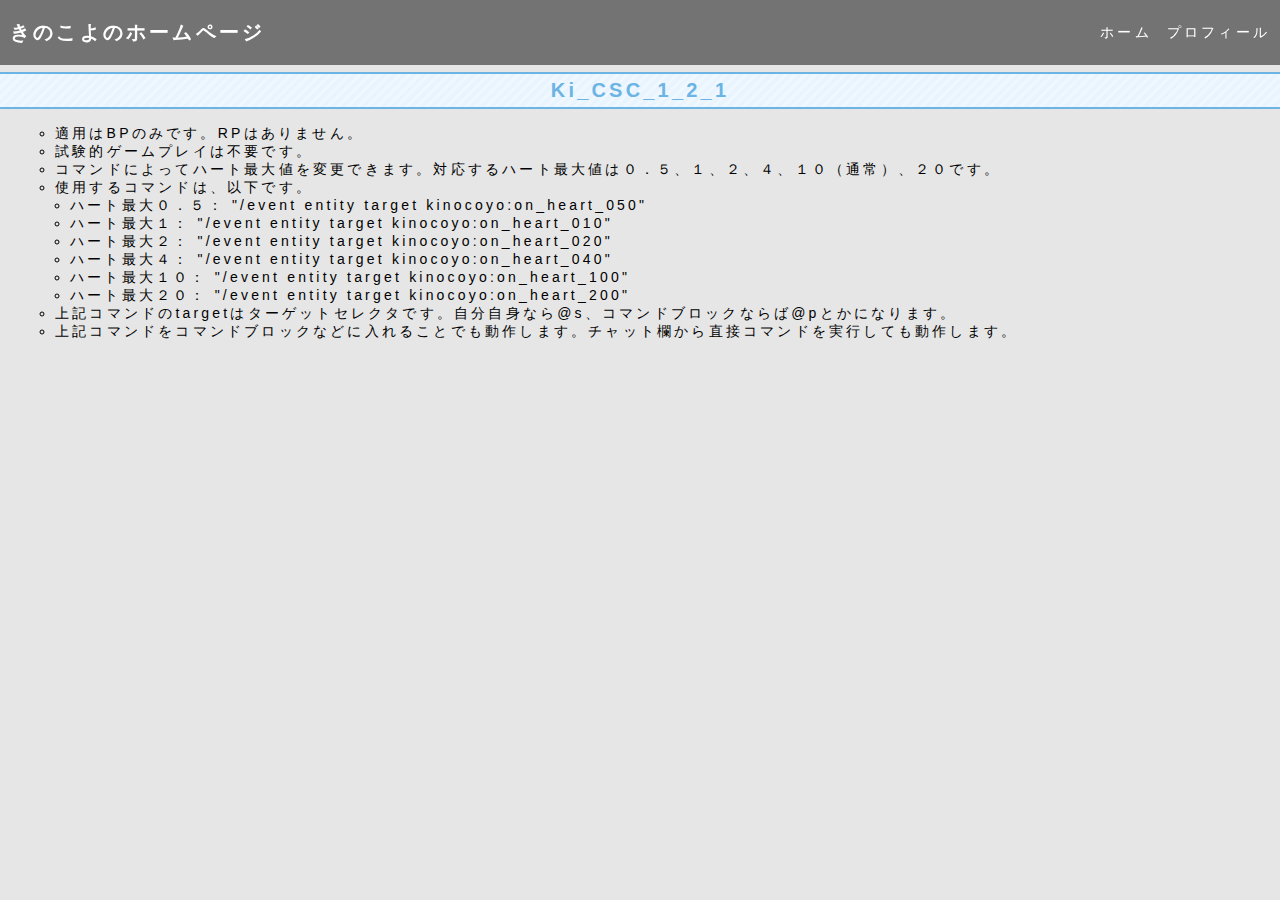
<file: manual/manual_CSC_1_2_1.html>
<html>

<head>
  <meta charset='utf-8'>

  <meta property="og:description" content="ホリデークラフター：きのこよが自作したアドオン（ビヘイビアーパックなど）を公開しています。ご自由にダウンロードください。">
  <meta property="og:title" content="きのこよのアドオンの使い方">
  <meta property="og:image" content="https://kinocoyo22.github.io/image/og.jpeg">
  <meta property="og:image:width" content="1920">
  <meta property="og:image:height" content="1080">
  <meta name="theme-color" content="#ffc7fd">
  <meta property="og:type" content="website">
  <meta property="og:url" content="https://kinocoyo22.github.io/index.html">
  <meta charset="utf-8">

  <meta name="viewport" content="width=device-width, initial-scale=1.0">
  <title>kinocoyo add-on page</title>
  <link rel="stylesheet" href="../css/style.css">
  <meta name="viewport"
    content="width=device-width,initial-scale=1.0,minimum-scale=1.0,maximum-scale=1.0,user-scalable=no">

</head>

<body>
  <header id="header_common">
    <script src="../js/header_common.js"></script>
  </header>

  <!--
  <header>
    <h1>
      <a href="https://kinocoyo22.github.io/index.html">きのこよのホームページ</a>
    </h1>
    <nav class="pc-nav">
      <ul>
        <li><a href="#" type=“button” onclick="location.href='../index.html'">ホーム</a></li>
        <li><a href="#" type=“button” onclick="location.href='../profile.html'">プロフィール</a></li>
      </ul>
    </nav>
    <nav class="header__nav nav" id="js-nav">
      <ul class="nav__items nav-items">

        <li class="nav-items__item"><a href="../index.html">ホーム</a></li>
        <li class="nav-items__item"><a href="../profile.html">プロフィール</a></li>

      </ul>
    </nav>
    <button class="header__hamburger hamburger" id="js-hamburger">
      <span></span>
      <span></span>
      <span></span>
      </buttom>
  </header>
  -->
  <br>
  <br>
  <br>
  <div class="top-contents">

    <br>
    <!-- World -->
    <h1 align="center">Ki_CSC_1_2_1</h1>
    <p class="manual">
    <ul class="manual">
    <ul>
      <li>適用はBPのみです。RPはありません。</li>
      <li>試験的ゲームプレイは不要です。</li>
      <li>コマンドによってハート最大値を変更できます。対応するハート最大値は０．５、１、２、４、１０（通常）、２０です。</li>
      <li>使用するコマンドは、以下です。
        <ul>
          <li>ハート最大０．５： "/event entity target kinocoyo:on_heart_050" </li>
          <li>ハート最大１： "/event entity target kinocoyo:on_heart_010" </li>
          <li>ハート最大２： "/event entity target kinocoyo:on_heart_020" </li>
          <li>ハート最大４： "/event entity target kinocoyo:on_heart_040" </li>
          <li>ハート最大１０： "/event entity target kinocoyo:on_heart_100" </li>
          <li>ハート最大２０： "/event entity target kinocoyo:on_heart_200" </li>
        </ul>
      </li>
      <li>上記コマンドのtargetはターゲットセレクタです。自分自身なら@s、コマンドブロックならば@pとかになります。</li>
      <li>上記コマンドをコマンドブロックなどに入れることでも動作します。チャット欄から直接コマンドを実行しても動作します。</li>
    </ul>
  </ul>
    </p>

    <br>

    <!-- END top-contents -->

  </div>

  <script src="../js/hamburger_common.js"></script>

</body>

</html>
</file>
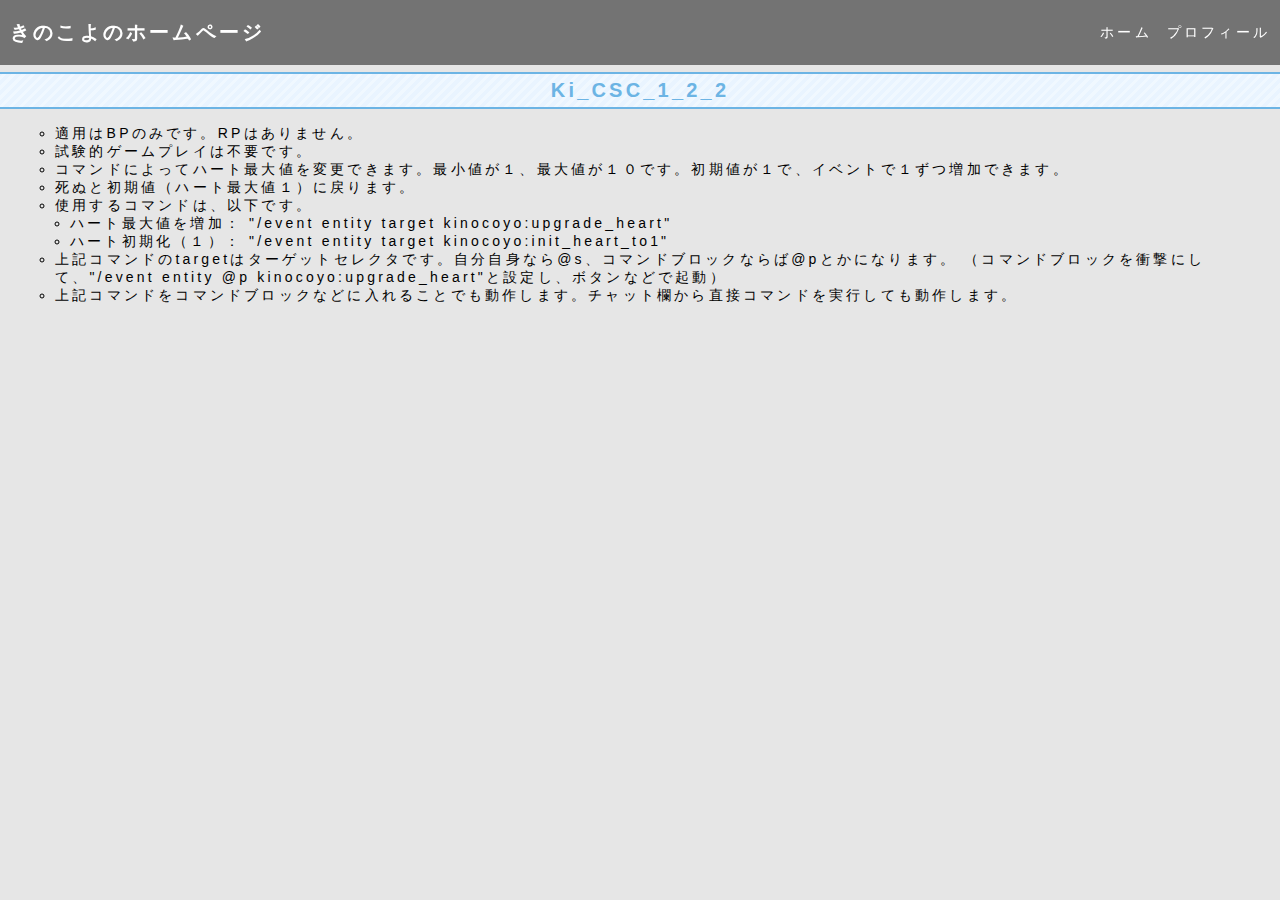
<file: manual/manual_CSC_1_2_2.html>
<html>

<head>
  <meta charset='utf-8'>

  <meta property="og:description" content="ホリデークラフター：きのこよが自作したアドオン（ビヘイビアーパックなど）を公開しています。ご自由にダウンロードください。">
  <meta property="og:title" content="きのこよのアドオンの使い方">
  <meta property="og:image" content="https://kinocoyo22.github.io/image/og.jpeg">
  <meta property="og:image:width" content="1920">
  <meta property="og:image:height" content="1080">
  <meta name="theme-color" content="#ffc7fd">
  <meta property="og:type" content="website">
  <meta property="og:url" content="https://kinocoyo22.github.io/index.html">
  <meta charset="utf-8">

  <meta name="viewport" content="width=device-width, initial-scale=1.0">
  <title>kinocoyo add-on page</title>
  <link rel="stylesheet" href="../css/style.css">
  <meta name="viewport"
    content="width=device-width,initial-scale=1.0,minimum-scale=1.0,maximum-scale=1.0,user-scalable=no">

</head>

<body>
  <header id="header_common">
    <script src="../js/header_common.js"></script>
  </header>

  <br>
  <br>
  <br>
  <div class="top-contents">

    <br>
    <!-- World -->
    <h1 align="center">Ki_CSC_1_2_2</h1>
    <p class="manual">
    <ul class="manual">
    <ul>
      <li>適用はBPのみです。RPはありません。</li>
      <li>試験的ゲームプレイは不要です。</li>
      <li>コマンドによってハート最大値を変更できます。最小値が１、最大値が１０です。初期値が１で、イベントで１ずつ増加できます。
      </li>
      <li>死ぬと初期値（ハート最大値１）に戻ります。
      </li>
      <li>使用するコマンドは、以下です。
        <ul>
          <li>ハート最大値を増加： "/event entity target kinocoyo:upgrade_heart" </li>
          <li>ハート初期化（１）： "/event entity target kinocoyo:init_heart_to1" </li>
        </ul>
      </li>
      <li>
        上記コマンドのtargetはターゲットセレクタです。自分自身なら@s、コマンドブロックならば@pとかになります。
        （コマンドブロックを衝撃にして、"/event entity @p kinocoyo:upgrade_heart"と設定し、ボタンなどで起動）
      </li>
      <li>上記コマンドをコマンドブロックなどに入れることでも動作します。チャット欄から直接コマンドを実行しても動作します。</li>
    </ul>
  </ul>
    </p>
    <br>

    <!-- END top-contents -->

  </div>

  <script src="../js/hamburger_common.js"></script>

</body>

</html>
</file>
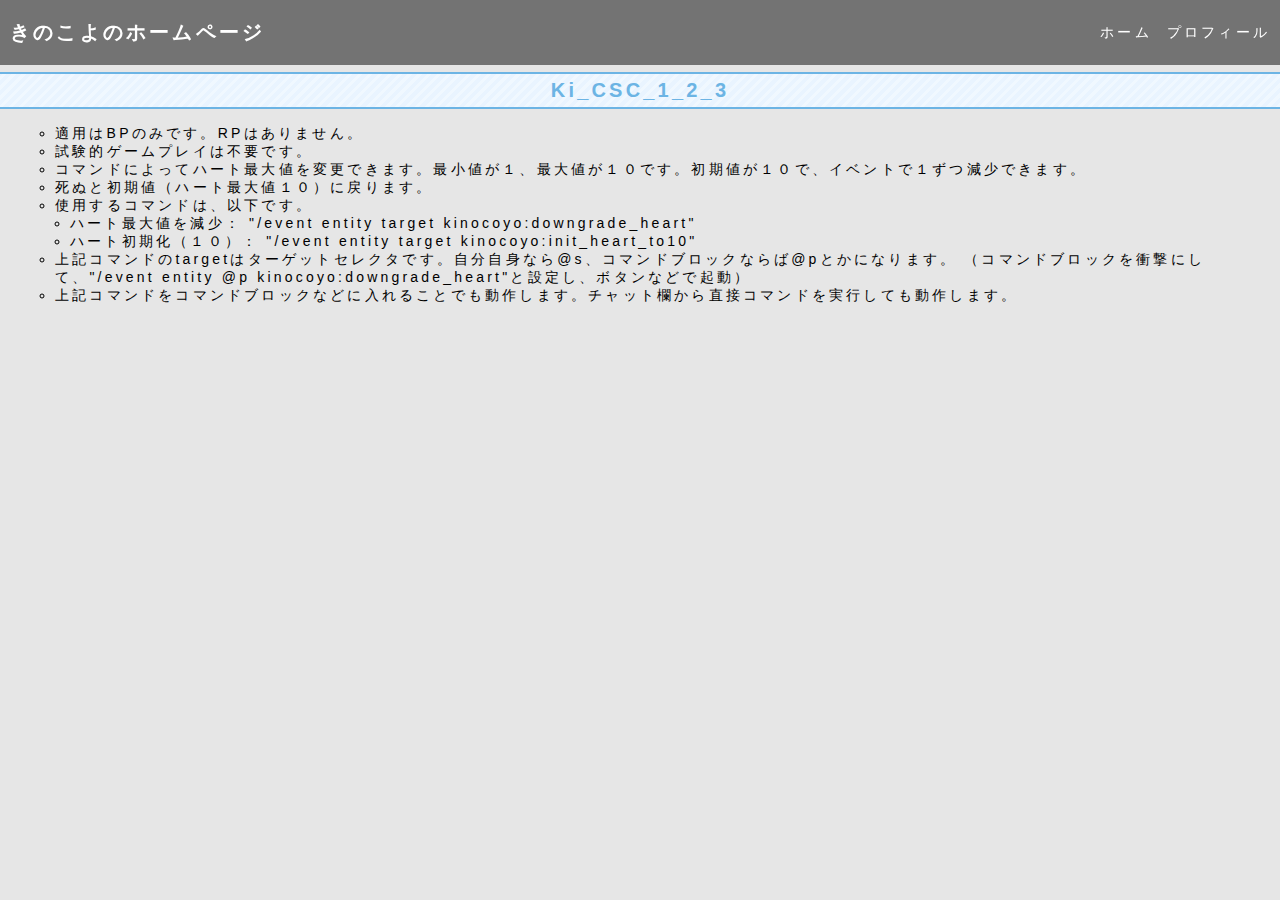
<file: manual/manual_CSC_1_2_3.html>
<html>

<head>
  <meta charset='utf-8'>

  <meta property="og:description" content="ホリデークラフター：きのこよが自作したアドオン（ビヘイビアーパックなど）を公開しています。ご自由にダウンロードください。">
  <meta property="og:title" content="きのこよのアドオンの使い方">
  <meta property="og:image" content="https://kinocoyo22.github.io/image/og.jpeg">
  <meta property="og:image:width" content="1920">
  <meta property="og:image:height" content="1080">
  <meta name="theme-color" content="#ffc7fd">
  <meta property="og:type" content="website">
  <meta property="og:url" content="https://kinocoyo22.github.io/index.html">
  <meta charset="utf-8">

  <meta name="viewport" content="width=device-width, initial-scale=1.0">
  <title>kinocoyo add-on page</title>
  <link rel="stylesheet" href="../css/style.css">
  <meta name="viewport"
    content="width=device-width,initial-scale=1.0,minimum-scale=1.0,maximum-scale=1.0,user-scalable=no">

</head>

<body>
  <header id="header_common">
    <script src="../js/header_common.js"></script>
  </header>

  <br>
  <br>
  <br>
  <div class="top-contents">

    <br>
    <!-- World -->
    <h1 align="center">Ki_CSC_1_2_3</h1>
    <p class="manual">
    <ul class="manual">
    <ul>
      <li>適用はBPのみです。RPはありません。</li>
      <li>試験的ゲームプレイは不要です。</li>
      <li>コマンドによってハート最大値を変更できます。最小値が１、最大値が１０です。初期値が１０で、イベントで１ずつ減少できます。
      </li>
      <li>死ぬと初期値（ハート最大値１０）に戻ります。
      </li>
      <li>使用するコマンドは、以下です。
        <ul>
          <li>ハート最大値を減少： "/event entity target kinocoyo:downgrade_heart" </li>
          <li>ハート初期化（１０）： "/event entity target kinocoyo:init_heart_to10" </li>
        </ul>
      </li>
      <li>
        上記コマンドのtargetはターゲットセレクタです。自分自身なら@s、コマンドブロックならば@pとかになります。
        （コマンドブロックを衝撃にして、"/event entity @p kinocoyo:downgrade_heart"と設定し、ボタンなどで起動）
      </li>
      <li>上記コマンドをコマンドブロックなどに入れることでも動作します。チャット欄から直接コマンドを実行しても動作します。</li>
    </ul>
  </ul>
    </p>
    <br>

    <!-- END top-contents -->

  </div>

  <script src="../js/hamburger_common.js"></script>

</body>

</html>
</file>
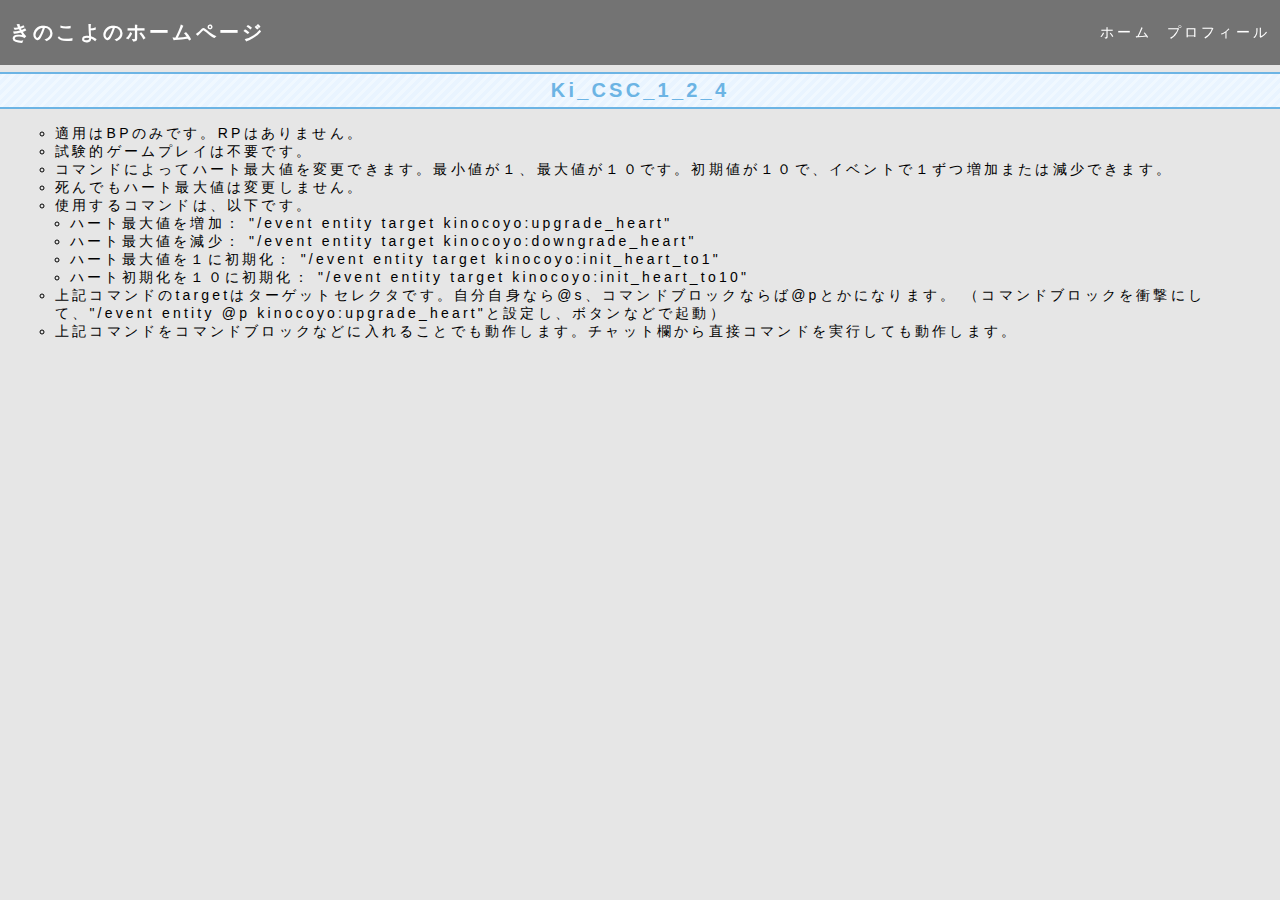
<file: manual/manual_CSC_1_2_4.html>
<html>

<head>
  <meta charset='utf-8'>

  <meta property="og:description" content="ホリデークラフター：きのこよが自作したアドオン（ビヘイビアーパックなど）を公開しています。ご自由にダウンロードください。">
  <meta property="og:title" content="きのこよのアドオンの使い方">
  <meta property="og:image" content="https://kinocoyo22.github.io/image/og.jpeg">
  <meta property="og:image:width" content="1920">
  <meta property="og:image:height" content="1080">
  <meta name="theme-color" content="#ffc7fd">
  <meta property="og:type" content="website">
  <meta property="og:url" content="https://kinocoyo22.github.io/index.html">
  <meta charset="utf-8">

  <meta name="viewport" content="width=device-width, initial-scale=1.0">
  <title>kinocoyo add-on page</title>
  <link rel="stylesheet" href="../css/style.css">
  <meta name="viewport"
    content="width=device-width,initial-scale=1.0,minimum-scale=1.0,maximum-scale=1.0,user-scalable=no">

</head>

<body>
  <header id="header_common">
    <script src="../js/header_common.js"></script>
  </header>

  <br>
  <br>
  <br>
  <div class="top-contents">

    <br>
    <!-- World -->
    <h1 align="center">Ki_CSC_1_2_4</h1>
    <p class="manual">
    <ul class="manual">
    <ul>
      <li>適用はBPのみです。RPはありません。</li>
      <li>試験的ゲームプレイは不要です。</li>
      <li>コマンドによってハート最大値を変更できます。最小値が１、最大値が１０です。初期値が１０で、イベントで１ずつ増加または減少できます。
      </li>
      <li>死んでもハート最大値は変更しません。
      </li>
      <li>使用するコマンドは、以下です。
        <ul>
          <li>ハート最大値を増加： "/event entity target kinocoyo:upgrade_heart" </li>
          <li>ハート最大値を減少： "/event entity target kinocoyo:downgrade_heart" </li>
          <li>ハート最大値を１に初期化： "/event entity target kinocoyo:init_heart_to1" </li>
          <li>ハート初期化を１０に初期化： "/event entity target kinocoyo:init_heart_to10" </li>
        </ul>
      </li>
      <li>
        上記コマンドのtargetはターゲットセレクタです。自分自身なら@s、コマンドブロックならば@pとかになります。
        （コマンドブロックを衝撃にして、"/event entity @p kinocoyo:upgrade_heart"と設定し、ボタンなどで起動）
      </li>
      <li>上記コマンドをコマンドブロックなどに入れることでも動作します。チャット欄から直接コマンドを実行しても動作します。</li>
    </ul>
  </ul>
    </p>
    <br>

    <!-- END top-contents -->

  </div>

  <script src="../js/hamburger_common.js"></script>

</body>

</html>
</file>
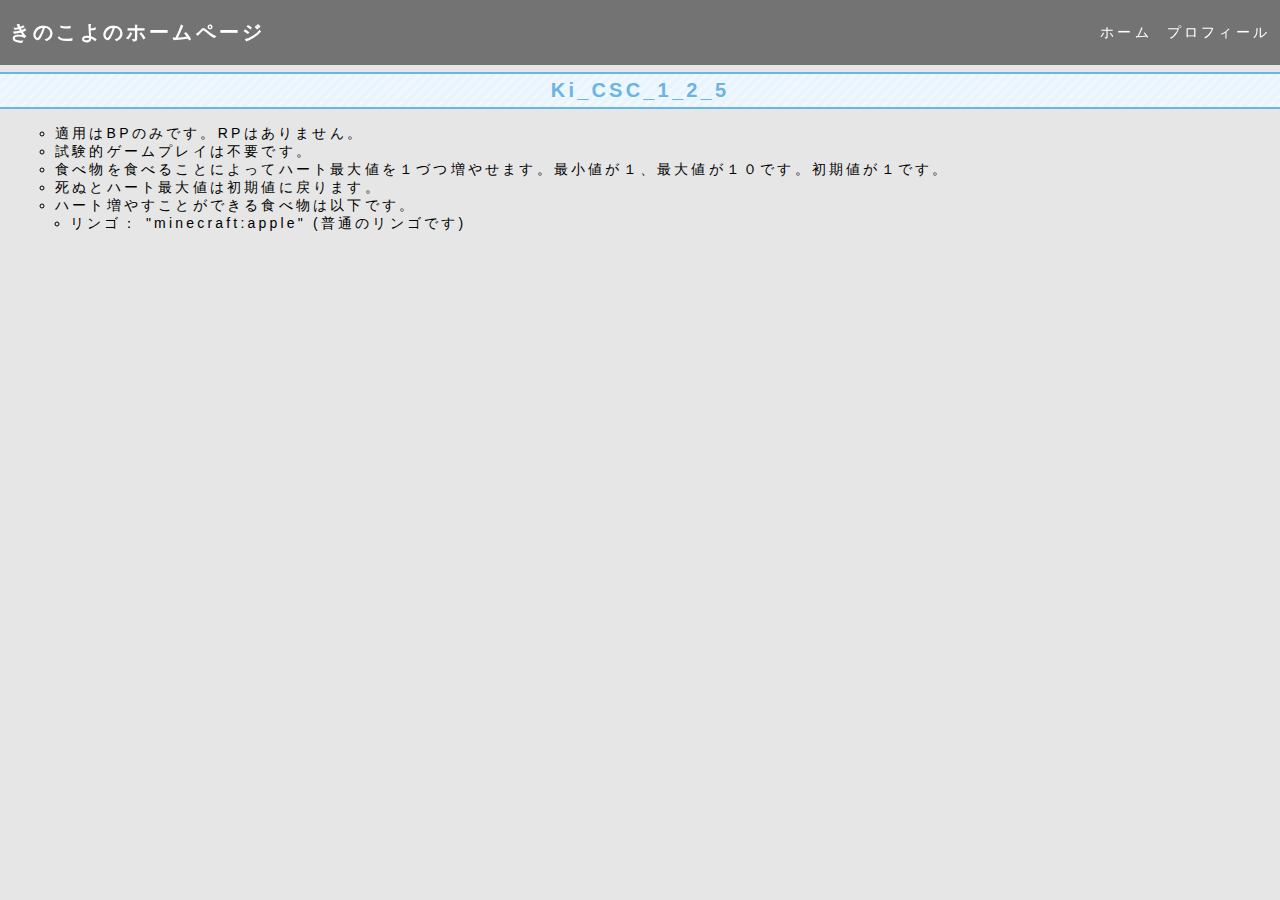
<file: manual/manual_CSC_1_2_5.html>
<html>

<head>
  <meta charset='utf-8'>

  <meta property="og:description" content="ホリデークラフター：きのこよが自作したアドオン（ビヘイビアーパックなど）を公開しています。ご自由にダウンロードください。">
  <meta property="og:title" content="きのこよのアドオンの使い方">
  <meta property="og:image" content="https://kinocoyo22.github.io/image/og.jpeg">
  <meta property="og:image:width" content="1920">
  <meta property="og:image:height" content="1080">
  <meta name="theme-color" content="#ffc7fd">
  <meta property="og:type" content="website">
  <meta property="og:url" content="https://kinocoyo22.github.io/index.html">
  <meta charset="utf-8">

  <meta name="viewport" content="width=device-width, initial-scale=1.0">
  <title>kinocoyo add-on page</title>
  <link rel="stylesheet" href="../css/style.css">
  <meta name="viewport"
    content="width=device-width,initial-scale=1.0,minimum-scale=1.0,maximum-scale=1.0,user-scalable=no">

</head>

<body>
  <header id="header_common">
    <script src="../js/header_common.js"></script>
  </header>

  <br>
  <br>
  <br>
  <div class="top-contents">

    <br>
    <!-- World -->
    <h1 align="center">Ki_CSC_1_2_5</h1>
    <p class="manual">
    <ul class="manual">
    <ul>
      <li>適用はBPのみです。RPはありません。</li>
      <li>試験的ゲームプレイは不要です。</li>
      <li>食べ物を食べることによってハート最大値を１づつ増やせます。最小値が１、最大値が１０です。初期値が１です。
      </li>
      <li>死ぬとハート最大値は初期値に戻ります。
      </li>
      <li>ハート増やすことができる食べ物は以下です。
        <ul>
          <li>リンゴ： "minecraft:apple" (普通のリンゴです)</li>
        </ul>
      </li>
    </ul>
  </ul>
    </p>
    <br>

    <!-- END top-contents -->

  </div>

  <script src="../js/hamburger_common.js"></script>

</body>

</html>
</file>
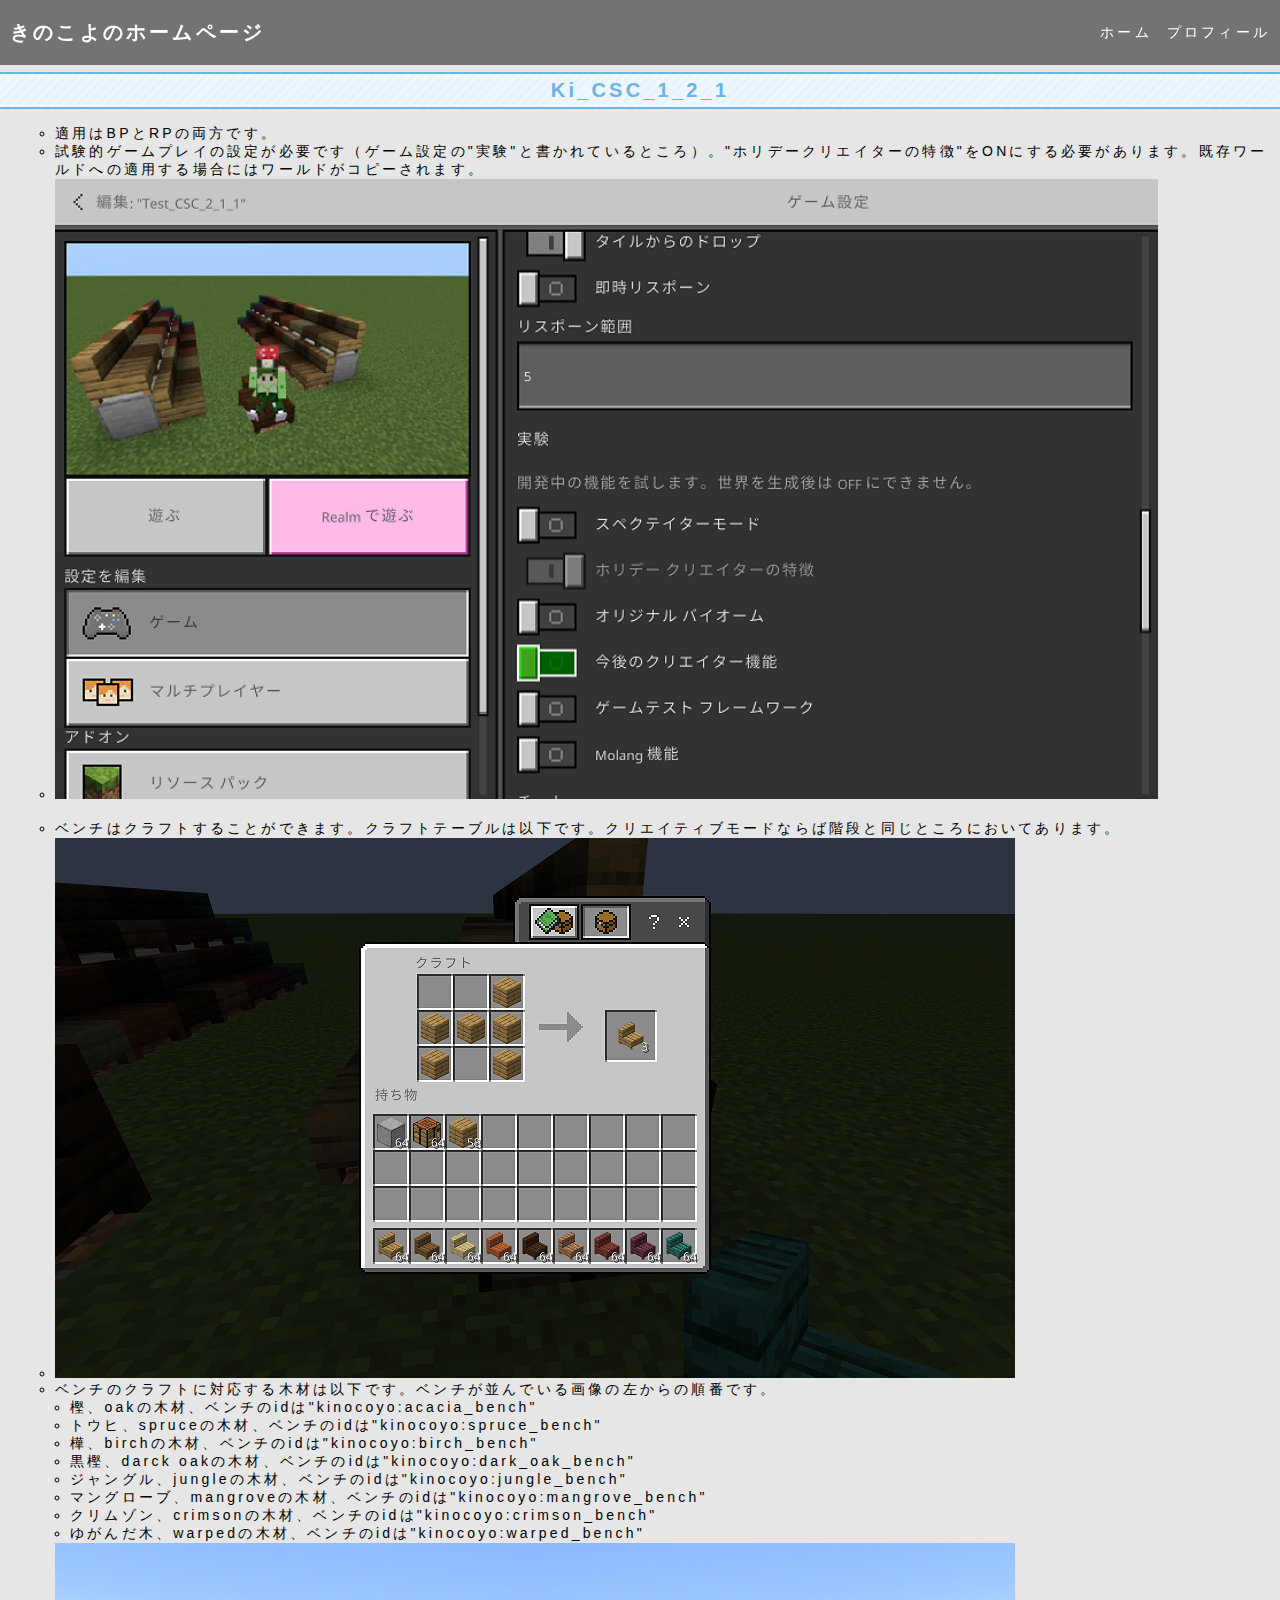
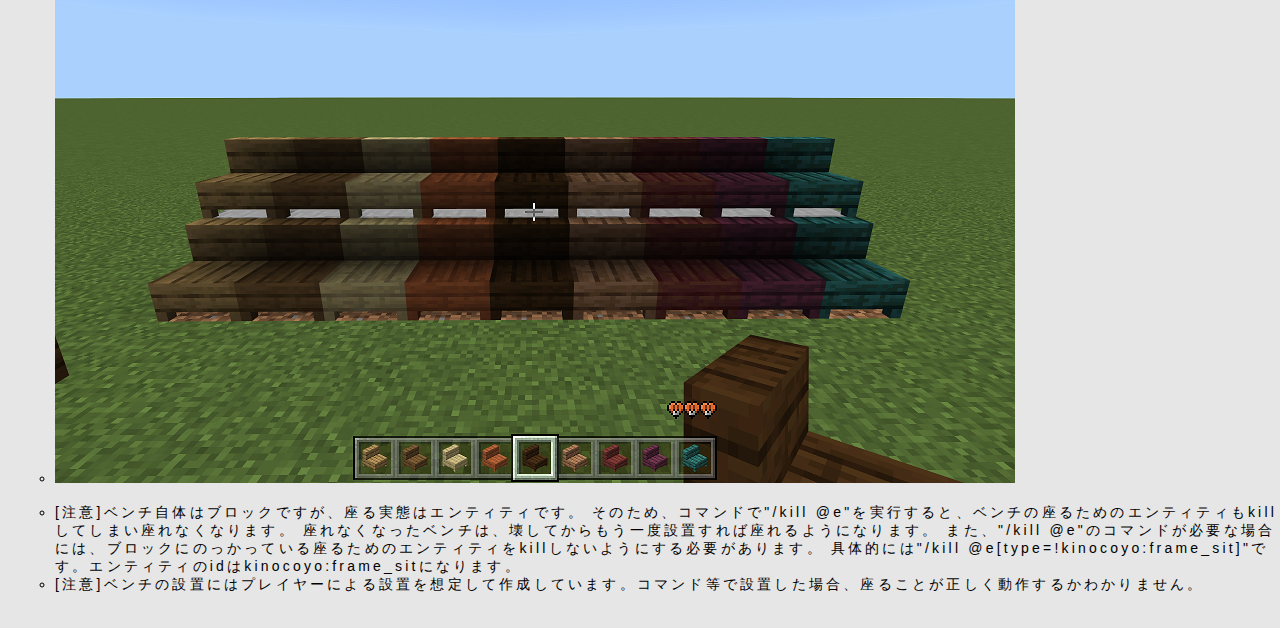
<file: manual/manual_CSC_2_1_1.html>
<html>

<head>
  <meta charset='utf-8'>

  <meta property="og:description" content="ホリデークラフター：きのこよが自作したアドオン（ビヘイビアーパックなど）を公開しています。ご自由にダウンロードください。">
  <meta property="og:title" content="きのこよのアドオンの使い方">
  <meta property="og:image" content="https://kinocoyo22.github.io/image/og.jpeg">
  <meta property="og:image:width" content="1920">
  <meta property="og:image:height" content="1080">
  <meta name="theme-color" content="#ffc7fd">
  <meta property="og:type" content="website">
  <meta property="og:url" content="https://kinocoyo22.github.io/index.html">
  <meta charset="utf-8">

  <meta name="viewport" content="width=device-width, initial-scale=1.0">
  <title>kinocoyo add-on page</title>
  <link rel="stylesheet" href="../css/style.css">
  <meta name="viewport"
    content="width=device-width,initial-scale=1.0,minimum-scale=1.0,maximum-scale=1.0,user-scalable=no">

</head>

<body>
  <header id="header_common">
    <script src="../js/header_common.js"></script>
  </header>


  <br>
  <br>
  <br>
  <div class="top-contents">

    <br>
    <!-- World -->
    <h1 align="center">Ki_CSC_1_2_1</h1>
    <p class="manual">
    <ul class="manual">
      <ul>
        <li>適用はBPとRPの両方です。</li>
        <li>試験的ゲームプレイの設定が必要です（ゲーム設定の"実験"と書かれているところ）。"ホリデークリエイターの特徴"をONにする必要があります。既存ワールドへの適用する場合にはワールドがコピーされます。</li>
        <li><img width="90%" src="./image_CSC_2_1_1/CSC_2_1_1_experimental.png"></li>
      </ul>
    </ul>
    <br>
    <ul class="manual">
      <ul>
        <li>ベンチはクラフトすることができます。クラフトテーブルは以下です。クリエイティブモードならば階段と同じところにおいてあります。</li>
        <li><img width="90%" src="./image_CSC_2_1_1/CSC_2_1_1_crafting.png"></li>
        <li>ベンチのクラフトに対応する木材は以下です。ベンチが並んでいる画像の左からの順番です。
          <ul>
            <li>樫、oakの木材、ベンチのidは"kinocoyo:acacia_bench"</li>
            <li>トウヒ、spruceの木材、ベンチのidは"kinocoyo:spruce_bench"</li>
            <li>樺、birchの木材、ベンチのidは"kinocoyo:birch_bench"</li>
            <li>黒樫、darck oakの木材、ベンチのidは"kinocoyo:dark_oak_bench"</li>
            <li>ジャングル、jungleの木材、ベンチのidは"kinocoyo:jungle_bench"</li>
            <li>マングローブ、mangroveの木材、ベンチのidは"kinocoyo:mangrove_bench"</li>
            <li>クリムゾン、crimsonの木材、ベンチのidは"kinocoyo:crimson_bench"</li>
            <li>ゆがんだ木、warpedの木材、ベンチのidは"kinocoyo:warped_bench"</li>
          </ul>
        </li>
        <li><img width="90%" src="./image_CSC_2_1_1/CSC_2_1_1_linenup.png"></li>
        </li>
      </ul>
    </ul>
    <br>
    <ul class="manual">
      <ul>
        <li>
          [注意]ベンチ自体はブロックですが、座る実態はエンティティです。
          そのため、コマンドで"/kill @e"を実行すると、ベンチの座るためのエンティティもkillしてしまい座れなくなります。
          座れなくなったベンチは、壊してからもう一度設置すれば座れるようになります。
          また、"/kill @e"のコマンドが必要な場合には、ブロックにのっかっている座るためのエンティティをkillしないようにする必要があります。
          具体的には"/kill @e[type=!kinocoyo:frame_sit]"です。エンティティのidはkinocoyo:frame_sitになります。
        </li>
        <li>
          [注意]ベンチの設置にはプレイヤーによる設置を想定して作成しています。コマンド等で設置した場合、座ることが正しく動作するかわかりません。
        </li>
      </ul>
    </ul>
    </p>

    <br>

    <!-- END top-contents -->

  </div>

  <script src="../js/hamburger_common.js"></script>
  <!--
  <script>
    const ham = document.querySelector('#js-hamburger'); //js-hamburgerの要素を取得し、変数hamに格納
    const nav = document.querySelector('#js-nav'); //js-navの要素を取得し、変数navに格納

    ham.addEventListener('click', function () { //ハンバーガーメニューをクリックしたら
      //console.log('ok!');
      ham.classList.toggle('active'); // ハンバーガーメニューにactiveクラスを付け外し
      nav.classList.toggle('active'); // ナビゲーションメニューにactiveクラスを付け外し
    });
  </script>
  -->


</body>

</html>
</file>
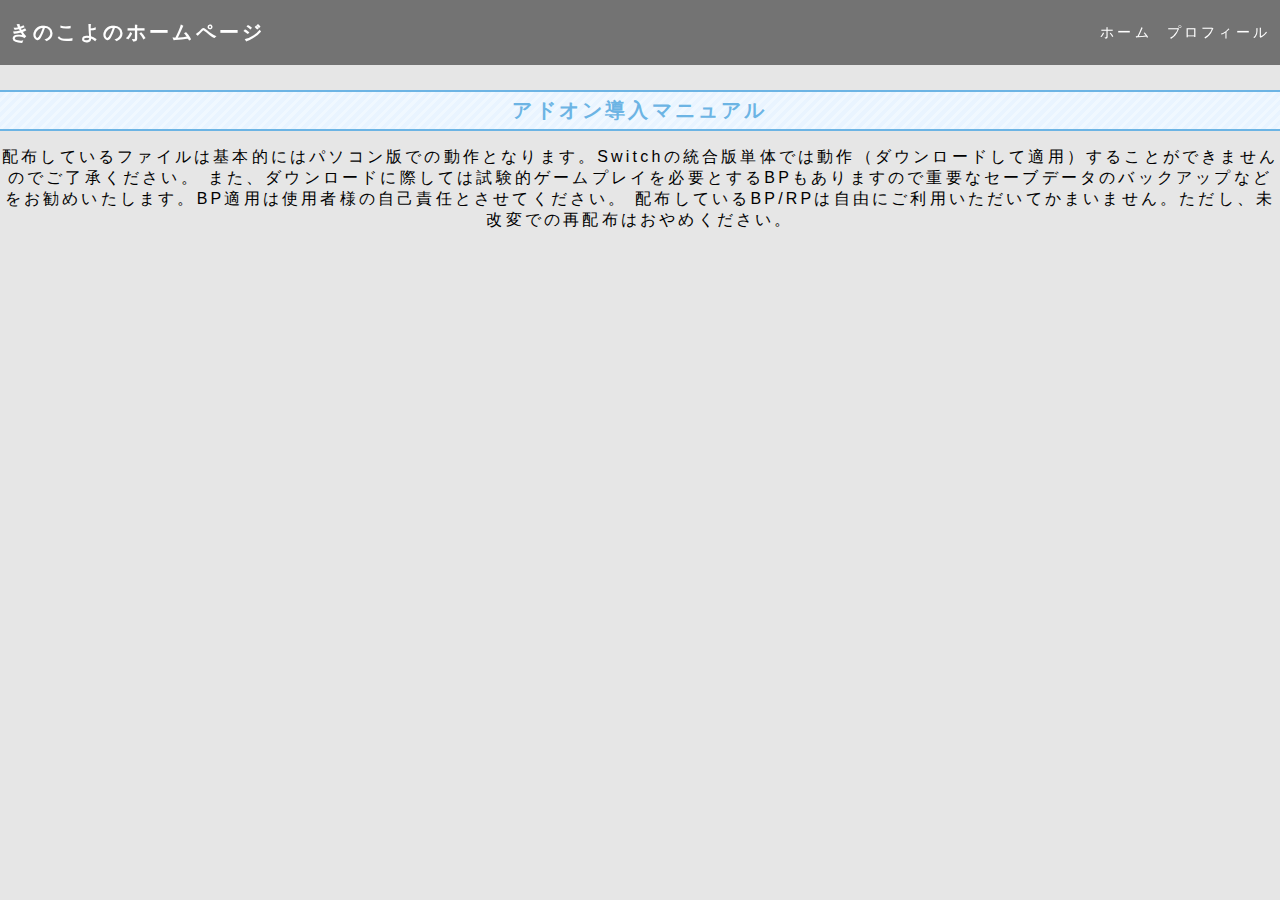
<file: manual/manual_install_addon.html>
<html>

<head>
  <meta charset='utf-8'>

  <meta property="og:description" content="きのこよのアドオン置き場">
  <meta property="og:title" content="きのこよのアドオン置き場">
  <meta property="og:image" content="https://kinocoyo22.github.io/image/og.png">
  <meta property="og:image:width" content="1920">
  <meta property="og:image:height" content="999">
  <meta name="theme-color" content="#ffc7fd">
  <meta property="og:type" content="website">
  <meta property="og:url" content="https://kinocoyo22.github.io/index.html">
  <meta charset="utf-8">

  <meta name="viewport" content="width=device-width, initial-scale=1.0">
  <title>kinocoyo add-on page</title>
  <link rel="stylesheet" href="../css/style.css">
  <meta name="viewport"
    content="width=device-width,initial-scale=1.0,minimum-scale=1.0,maximum-scale=1.0,user-scalable=no">

</head>

<body>
  <header>
    <h1>
      <a href="https://kinocoyo22.github.io/index.html">きのこよのホームページ</a>
    </h1>
    <nav class="pc-nav">
      <ul>
        <li><a href="#" type=“button” onclick="location.href='index.html'">ホーム</a></li>
        <li><a href="#" type=“button” onclick="location.href='profile.html'">プロフィール</a></li>
      </ul>
    </nav>
    <nav class="sp-nav">
      <ul>
        <li><a href="#" type=“button” onclick="location.href='index.html'">ホーム</a></li>
        <li><a href="#" type=“button” onclick="location.href='profile.html'">プロフィール</a></li>
        <li class="close"><span>閉じる</span></li>
      </ul>
    </nav>
    <div id="hamburger">
      <span></span>
    </div>
  </header>
  <br>
  <br>
  <br>
  <br>
  <br>
  <div class="top-contents">

    <!-- World -->
    <h1 align="center">アドオン導入マニュアル</h1>

    <p align="center">
      配布しているファイルは基本的にはパソコン版での動作となります。Switchの統合版単体では動作（ダウンロードして適用）することができませんのでご了承ください。
      また、ダウンロードに際しては試験的ゲームプレイを必要とするBPもありますので重要なセーブデータのバックアップなどをお勧めいたします。BP適用は使用者様の自己責任とさせてください。
      配布しているBP/RPは自由にご利用いただいてかまいません。ただし、未改変での再配布はおやめください。
    </p>

    


    <!-- END top-contents -->

  </div>
</body>

</html>
</file>
<file: css/style.css>
* {
  box-sizing: border-box;
}

body {
  margin: 0;
  font-family: "Hiragino Kaku Gothic ProN";
}

a {
  text-decoration: none;
}

ul {
  list-style: none;
  margin: 0;
  display: flex;
}

li {
  margin: 0 0 0 15px;
  font-size: 14px;
}


.container {
  text-align: center;
  width: 100%;
  padding: 0 15px;
  margin: 0 auto;
}

.container a {
  color: #c5c4c4;
}

.top-wrapper {
  padding: 180px 0 100px 0;
  background-image: url("../image/bg.jpg");
  background-size: cover;
  color: rgb(255, 255, 255);
  text-shadow: 1px 0 0 gray, 0 1px 0 gray, -1px 0 0 gray, 0 -1px 0 gray;
  text-align: center;
  background-position: center;
  width: 100%;
  height: 600px;
}

.top-wrapper h1 {
  opacity: 0.7;
  font-size: 45px;
  letter-spacing: 5px;
}

.top-wrapper p {
  opacity: 0.7;
  font-size: 16px;
  margin-bottom: 40px;
}

.btn-wrapper {
  text-align: center;
}

.btn-wrapper p {
  margin-bottom: 20px;
}

.signup {
  background-color: #239b76;
}

.youtube {
  background-color: #cd201f;
  margin-right: 10px;
}

.twitter {
  background-color: #55acee;
}

.btn {
  padding: 8px 24px;
  color: white;
  display: inline-block;
  opacity: 0.8;
  border-radius: 4px;
  text-align: center;
}

.btn:hover {
  opacity: 1;
}

.fa {
  margin-right: 5px;
}


.logo {
  width: 124px;
  margin-top: 20px;
}

.header-left {
  float: left;
}

.header-right {
  float: right;
  margin-right: -25px;
}

.header-right a {
  line-height: 65px;
  padding: 0 25px;
  color: white;
  display: block;
  float: left;
  transition: all 0.5s;
}

.header-right a:hover {
  background-color: rgba(255, 255, 255, 0.3);
}

.lesson-wrapper {
  height: 100%;
  padding-bottom: 80px;
  padding-left: 5%;
  padding-right: 5%;
  background-color: #f7f7f7;
  text-align: center;
}

.heading {
  padding-top: 80px;
  padding-bottom: 50px;
  color: #5f5d60;
}

.heading h2 {
  font-weight: normal;
}

.lessons {
  text-align: center;
}

.lesson {
  float: left;
  width: 50%;
}

.lesson-icon {
  position: relative;
}

.lesson-icon p {
  position: absolute;
  top: 100%;
  width: 100%;
  color: white;
}

.text-contents {
  width: 80%;
  display: inline-block;
  margin-top: 15px;
  font-size: 13px;
  color: #b3aeb5;
}

.heading h3 {
  font-weight: normal;
}

.message-wrapper {
  border-bottom: 1px solid #eee;
  padding-bottom: 80px;
  text-align: center;
}

.message {
  padding: 15px 40px;
  background-color: #5dca88;
  cursor: pointer;
  box-shadow: 0px 7px #1a7940;
}

.message:active {
  position: relative;
  top: 7px;
  box-shadow: none;
}

footer img {
  width: 125px;
}

footer p {
  color: #b3aeb5;
  font-size: 12px;
}

footer {
  padding-top: 30px;
  padding-bottom: 20px;
}

.menu-icon {
  color: white;
  float: right;
  font-size: 25px;
  padding: 21px 0;
  display: none;
}

.clear {
  clear: left;
}

.button {
  display: inline-block;
  text-decoration: none;
  width: 120px;
  height: 120px;
  line-height: 120px;
  border-radius: 50%;
  text-align: center;
  overflow: hidden;
  font-weight: bold;
  transition: .4s;
}

.pink {
  color: #ff82fb;
  border: solid 2px #ff82fb;
}

.pink:hover {
  background: #ffc7fd;
}

/* -------------------------- */

.top-contents h1 {
  color: #6cb4e4;
  text-align: center;
  padding: 0.25em;
  border-top: solid 2px #6cb4e4;
  border-bottom: solid 2px #6cb4e4;
  background: -webkit-repeating-linear-gradient(-45deg, #f0f8ff, #f0f8ff 3px, #e9f4ff 3px, #e9f4ff 7px);
  background: repeating-linear-gradient(-45deg, #f0f8ff, #f0f8ff 3px, #e9f4ff 3px, #e9f4ff 7px);
}

.box26 {
  width: 60%;
  /*display: flex;*/
  position: relative;
  padding: 0.5em 1em;
  border: solid 3px #95ccff;
  border-radius: 8px;
  margin: auto;
}

.box26 .box-title {
  position: absolute;
  display: inline-block;
  top: -13px;
  left: 10px;
  padding: 0 9px;
  line-height: 1;
  font-size: 19px;
  background: #FFF;
  color: #95ccff;
  font-weight: bold;
}

.box26 p {
  margin: 0;
  padding: 0;
}

.addontable {
  width: 100%;
  font-size: 12px;
  border-collapse: collapse;
  border-top: 1px solid #0099CC;
  word-wrap: break-all;
}

.addontable a {
  color: #0099CC;
}

.addontable table th, table td {
  border-bottom: 1px solid #0099CC;
  padding: 2px;
  text-align: center;
  /*width: 20%;*/
}

.addontable th {
  color: #FFFFFF;
  background: #0099CC;
}

.addontable.color {
  background: #DDF1F4;
}

/* -------------------------- */
.profile-all {
  height: 100%;
  height: 740px;
  padding-bottom: 80px;
  padding-left: 2%;
  padding-right: 2%;
  background-color: #f7f7f7;
  text-align: left;
}

.profile {
  padding: 10px;
  border-radius: 1.5rem;
  background-color: #fff8ff;
  border: 3px solid #95ccff;
  box-shadow: rgb(0 0 0 / 20%) 0 6.4px 16.4px 0, rgb(0 0 0 / 11%) 0 1.2px 5.6px 0;
  font-size: 100%;
  height: 700px;
  width: 68%;
  float: left;
  margin-top: 20px;
}

.profile p{
  word-wrap: break-all;
}

.p-twitter-box {
  overflow: auto;
  height: 700px;
  float: left;
  box-shadow: rgb(0 0 0 / 20%) 0 6.4px 16.4px 0, rgb(0 0 0 / 11%) 0 1.2px 5.6px 0;
  margin: 1%;
  width: 30%;
}

.p-twitter-box .p-twitter-title {
  color: #fff;
  font-weight: 600;
  letter-spacing: 1px;
  padding: 0 2em 0;
  font-size: 12px;
}

.p-twitter-box .twitter-tweet {
  margin: 0 !important;
}

.p-twitter-box p {
  display: none;
}

.p-twitter-box .p-twitter-pink {
  background: #f7bcbc;
}

/* -------------------------- */


.clearfix:after {
  content:"";
  display: block;
  clear: both;
}

.manual {
  clear:both;
}

.manual p {
  clear:both;
  display:block;
  float:none;
}

.manual ul {
  display: block;
  float:none;
  padding-left: 0%;
}

.manual li {
  list-style:circle;
  display: list-item;
}


/* -------------------------- */



@media all and (max-width: 660px) {
  .top-wrapper {
    padding: 100px 20px;
    height: 300px;
  }

  .youtube {
    display: none;
  }

  .twitter {
    display: none;
  }

  .explan {
    padding: 10px;
    border-radius: 1.5rem;
    margin: 80px 20px;
    height: 85%;
    width: 90%;
    position: fixed;
    bottom: 0;
    right: 0;
    top: 0;
    left: 0;
    color: rgb(0, 0, 0);
    background-color: #ffeaff;
    border: 3px solid #de58ff;
    overflow: auto;
    display: none;
    text-align: center;
  }

  .addon-title {
    width: 80%;
    display: inline-block;
    font-size: 20px;
    color: #a54bc9;
  }

  .dl {
    font-size: 30px;
  }

  .top-wrapper h1 {
    font-size: 32px;
  }

  .heading h2 {
    font-size: 20px;
  }

  .profile {
    height: 100%;
    font-size: 20px;
    width: 100%;
    float: none;
  }

  .p-twitter-box {
    height: 500px;
    float: none;
    width: 100%;
  }

  .text-contents {
    display: none;
  }

  .header-right {
    display: none;
  }

  .menu-icon {
    display: block;
  }


  .twitter {
    margin-top: 10px;
  }

  .top-wrapper {
    text-align: left;
  }

  .top-wrapper h1 {
    font-size: 24px;
  }

  .top-wrapper p {
    font-size: 14px;
  }

  .message-wrapper .btn {
    width: 100%;
  }

}








* {
  box-sizing: border-box;
}

body {
  margin: 0;
  padding: 0;
  height: 100%;
  font-family: "Hiragino Kaku Gothic Pro", "ヒラギノ角ゴ Pro W3", メイリオ, Meiryo, "ＭＳ Ｐゴシック", "Helvetica Neue", Helvetica, Arial, sans-serif;
  background-color: #e6e6e6;
  letter-spacing: 0.2em;
}

header {
  height: 65px;
  background-color: rgba(0, 0, 0, 0.5);
  z-index: 10;
  padding: 30px 10px;
  position: fixed;
  top: 0;
  width: 100%;
  display: flex;
  align-items: center;
}

h1 {
  margin: 0;
  padding: 0;
  font-size: 20px;
}

a {
  text-decoration: none;
  color: #fff;
}

nav {
  margin: 0 0 0 auto;
}


.main-visual {
  display: flex;
  justify-content: center;
  align-items: center;
  height: 100vh;
  background: url('main_visual.jpg') top center / cover no-repeat;
}

h2 {
  margin: 0;
  font-size: 30px;
  font-weight: normal;
  color: #fff;
}

.sp-nav {
  display: none;
}

.header__nav{
  display: none;
}

.header__hamburger{
  display: none;
}


@media screen and (max-width: 660px) {

  /*ハンバーガーメニュー*/
  .pc-nav {
    display: none;
  }


  .sp-nav {
    z-index: 1;
    position: fixed;
    top: 0;
    left: 0;
    width: 100%;
    height: 100vh;
    display: block;
    width: 100%;
    background: rgba(0, 0, 0, .8);
    opacity: 0;
    transform: translateY(-100%);
    transition: all .2s ease-in-out;
  }

  /* ヘッダーのロゴ部分 */
  .header__title {
    width: 80px;
  }

  .header__title img {
    display: block;
    width: 100%;
    height: 100%;
  }

  /* ヘッダーのナビ部分 */
  .header__nav {
    display: block;
    position: absolute;
    right: 0;
    left: 0;
    top: 0;
    width: 100%;
    height: 100vh;
    transform: translateX(100%);
    background-color: #000000;
    /*ハンバーガーメニュークリック時のナビゲーションメニュー背景色*/
    transition: ease .4s;
    /*ハンバーガーメニュークリック時のナビゲーションメニュー出現を遅延*/
  }

  /* ハンバーガーメニュー */
  .header__hamburger {
    display: block;
    position: absolute;
    right: 10;
    width: 48px;
    height: 100%;
  }

  .hamburger {
    background-color: transparent;
    /*buttonタグデフォルトスタイルを打ち消し*/
    border-color: transparent;
    /*buttonタグデフォルトスタイルを打ち消し*/
    z-index: 9999;
  }

  /* ハンバーガーメニューの線 */
  .hamburger span {
    width: 100%;
    height: 1px;
    background-color: #FFFFFF;
    position: relative;
    transition: ease .4s;
    /*ハンバーガーメニュークリック時の三本線の動きを遅延*/
    display: block;
  }

  .hamburger span:nth-child(1) {
    top: 0;
  }

  .hamburger span:nth-child(2) {
    margin: 8px 0;
  }

  .hamburger span:nth-child(3) {
    top: 0;
  }

  /* ハンバーガーメニュークリック後のスタイル */ 
  .header__nav.active {
    transform: translateX(0);
  }

  .hamburger.active span:nth-child(1) {
    top: 5px;
    transform: rotate(45deg);
  }

  .hamburger.active span:nth-child(2) {
    opacity: 0;
  }

  .hamburger.active span:nth-child(3) {
    top: -13px;
    transform: rotate(-45deg);
  }

  .nav__items{
    display: block;
  }

  .nav-items {
    padding-top: 250px;
    padding-bottom: 200px;
  }

  /* ナビのリンク */
  .nav-items__item a {
    color: #FFFFFF;
    width: 100%;
    display: block;
    text-align: center;
    font-size: 20px;
    margin-bottom: 24px;
  }

  .nav-items__item:last-child a {
    margin-bottom: 0;
  }

  .toggle {
    transform: translateY(0);
    opacity: 1;
  }

  .main-visual {
    padding: 0 4%;
  }

  h2 {
    line-height: 1.6;
    text-align: center;
  }

  .box26 {
    width: 100%
  }
}
</file>
